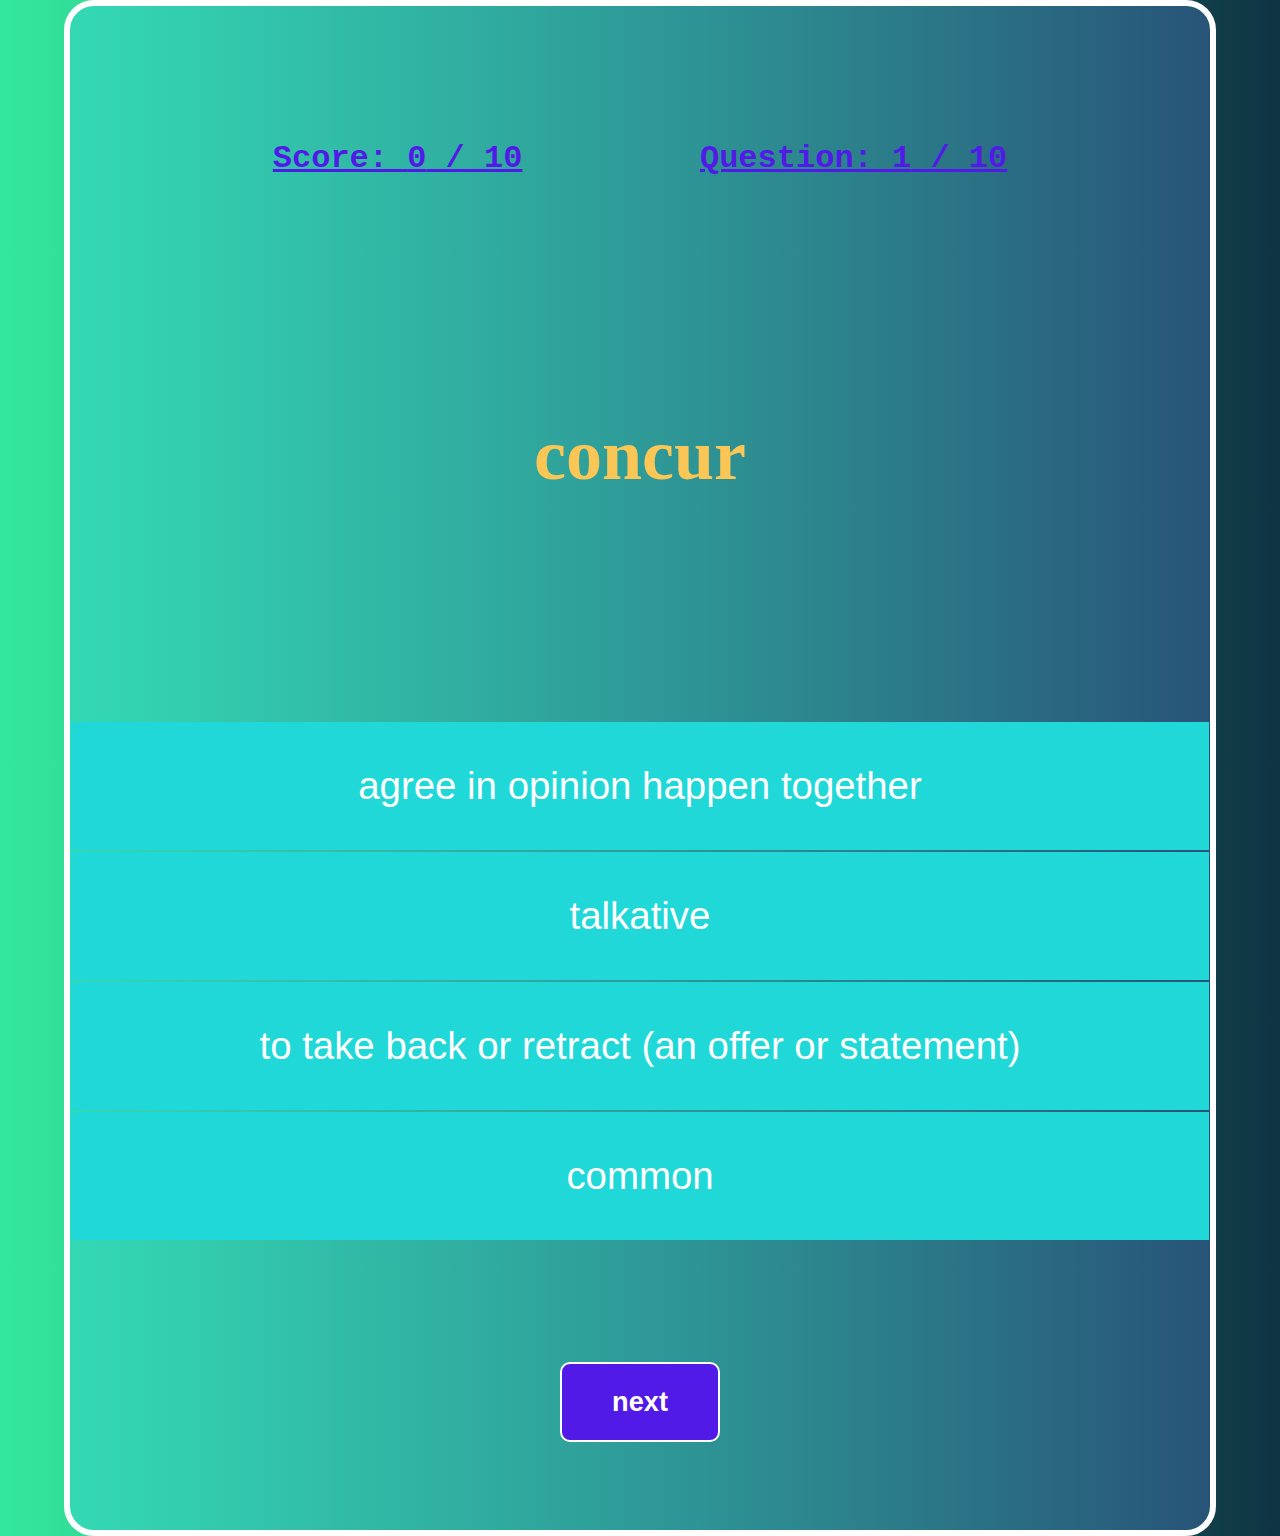
<file: index.html>
<!DOCTYPE html>
<html lang="en">
  <head>
    <meta charset="utf-8">
    <title>Cardwords</title>
    <link rel="stylesheet" media="all" href="stylesheet.css"/>
    </head>
    <body onload="NextQuestion(0)">
    <main>
        <!-- creating a modal for when quiz ends -->
        <div class="modal-container" id="score-modal">
          
            <div class="modal-content-container">
              
                <h1>Congratulations, Test Completed.</h1>
              
                <div class="grade-details">
                    <p>Attempts : 10</p>
                    <p>Wrong Answers : <span id="wrong-answers"></span></p>
                    <p>Right Answers : <span id="right-answers"></span></p>
                    <p>Grade : <span id="grade-percentage"></span>%</p>
                    <p ><span id="remarks"></span></p>
                </div>
              
                <div class="modal-button-container">
                    <button onclick="closeScoreModal()">Okay.</button>
                </div>
              
            </div>
        </div>

        <div class="game-quiz-container">
          
            <div class="game-details-container">
                <h1><u>Score: <span id="player-score"></span> / 10</u></h1>
                <h1><u>Question: <span id="question-number"></span> / 10</u></h1>
            </div>

            <div class="game-question-container">
                <h1 id="display-question"></h1>
            </div>

            <div class="game-options-container">
              
               <div class="modal-container" id="option-modal">
                 
                    <div class="modal-content-container">
                         <h1>Please Pick An Option</h1>
                      
                         <div class="modal-button-container">
                            <button onclick="closeOptionModal()">Okay.</button>
                        </div>
                      
                    </div>
                 
               </div>
              
                <span>
                    <input type="radio" id="option-one" name="option" class="radio" value="optionA" />
                    <label for="option-one" class="option" id="option-one-label"></label>
                </span>
              

                <span>
                    <input type="radio" id="option-two" name="option" class="radio" value="optionB" />
                    <label for="option-two" class="option" id="option-two-label"></label>
                </span>
              

                <span>
                    <input type="radio" id="option-three" name="option" class="radio" value="optionC" />
                    <label for="option-three" class="option" id="option-three-label"></label>
                </span>
              

                <span>
                    <input type="radio" id="option-four" name="option" class="radio" value="optionD" />
                    <label for="option-four" class="option" id="option-four-label"></label>
                </span>


            </div>

            <div class="next-button-container">
                <button onclick="handleNextQuestion()">next</button>
            </div>

        </div>
    </main>
    <script src="jsquiz.js"></script>
</body>
</html>
</file>
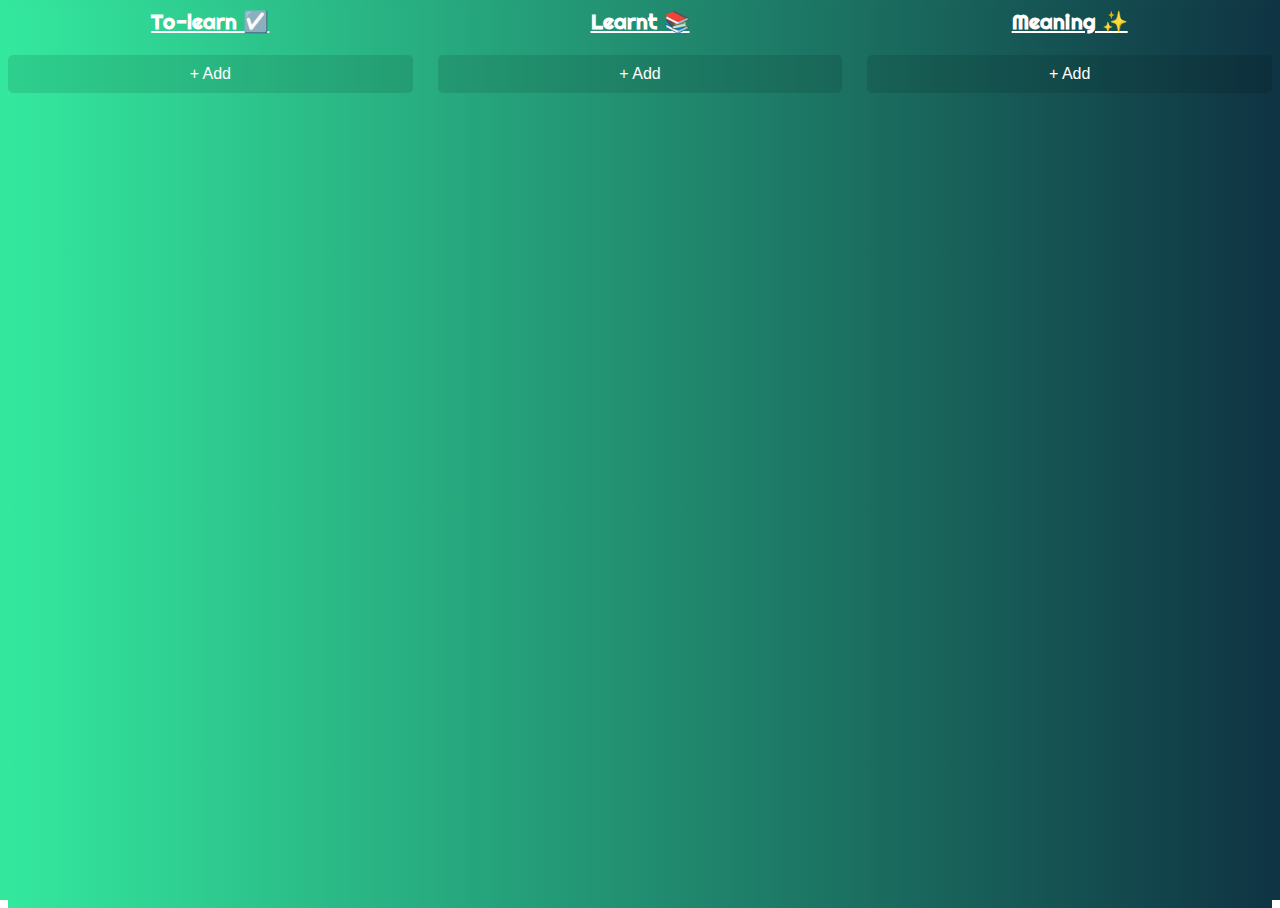
<file: practise-words/index.html>
<!DOCTYPE html>
<html lang="en">
<head>
	<meta charset="UTF-8">
	<meta http-equiv="X-UA-Compatible" content="IE=edge">
	<meta name="viewport" content="width=device-width, initial-scale=1.0">
	<title>Practise Words</title>
	<link rel="stylesheet" href="css/main.css">
<link rel="preconnect" href="https://fonts.googleapis.com">
<link rel="preconnect" href="https://fonts.gstatic.com" crossorigin>
<link href="https://fonts.googleapis.com/css2?family=Righteous&display=swap" rel="stylesheet">
</head>
<body>
	<div class="kanban">
		<!-- <div class="kanban__column">
			<div class="kanban__column-title">Not Started</div>
			<div class="kanban__items">
				<div contenteditable class="kanban__item-input">Wash the dishes</div>
				<div class="kanban__dropzone"></div>
			</div>
			<button class="kanban__add-item" type="button">+ Add</button>
		</div> -->
	</div>
	<script src="js/main.js" type="module"></script>
</body>
</html>
</file>
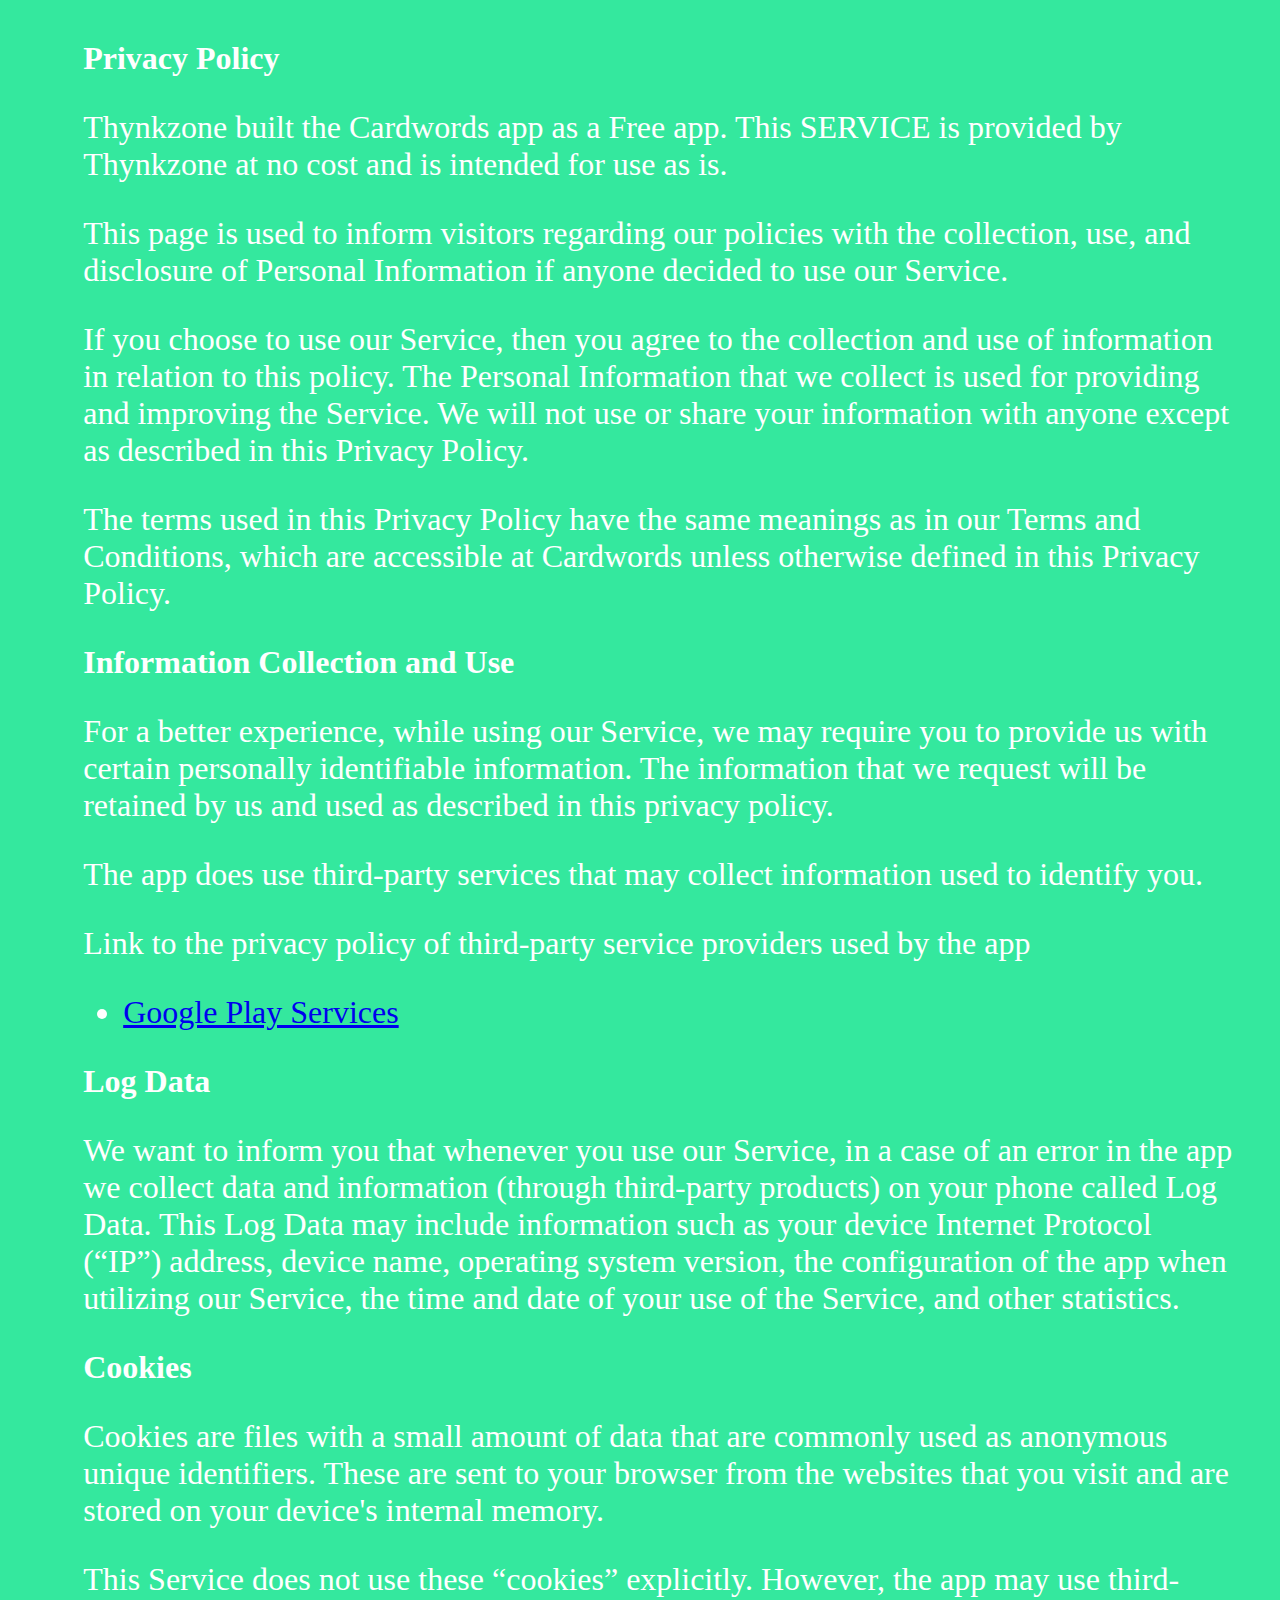
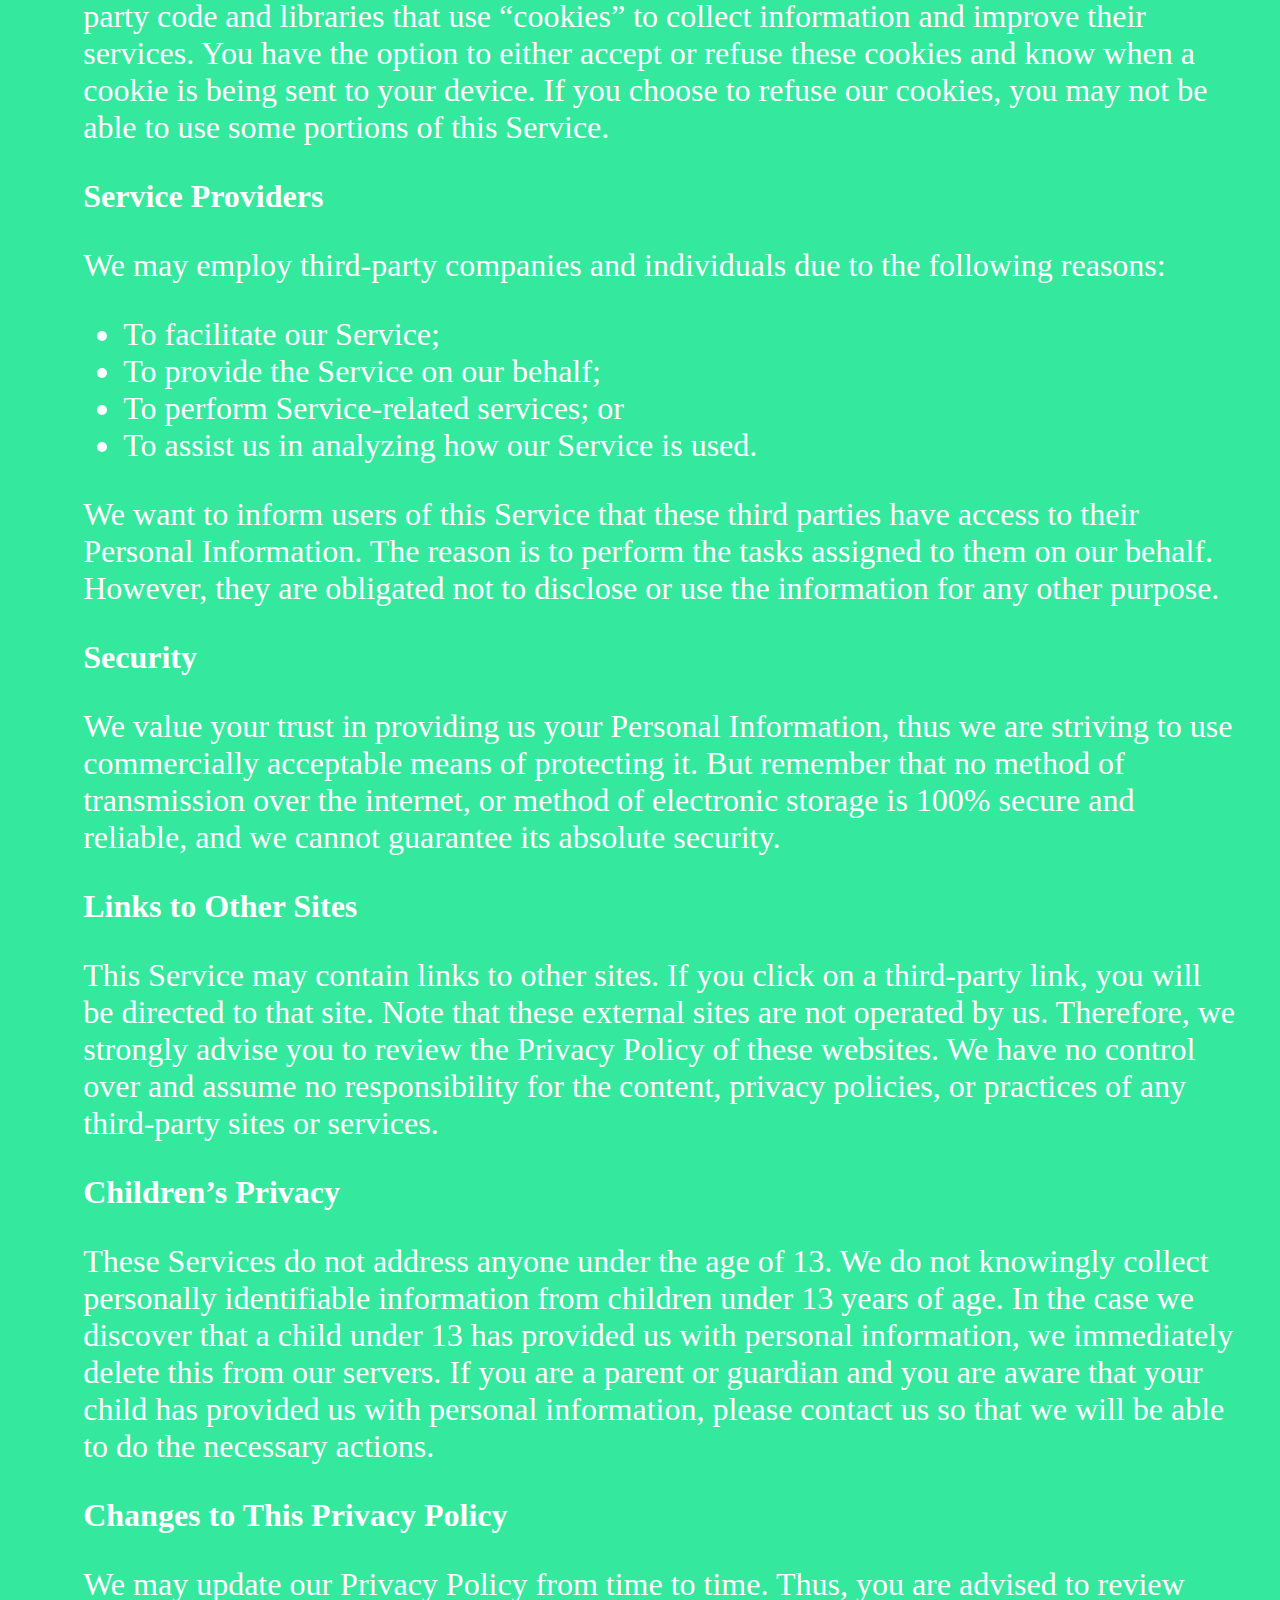
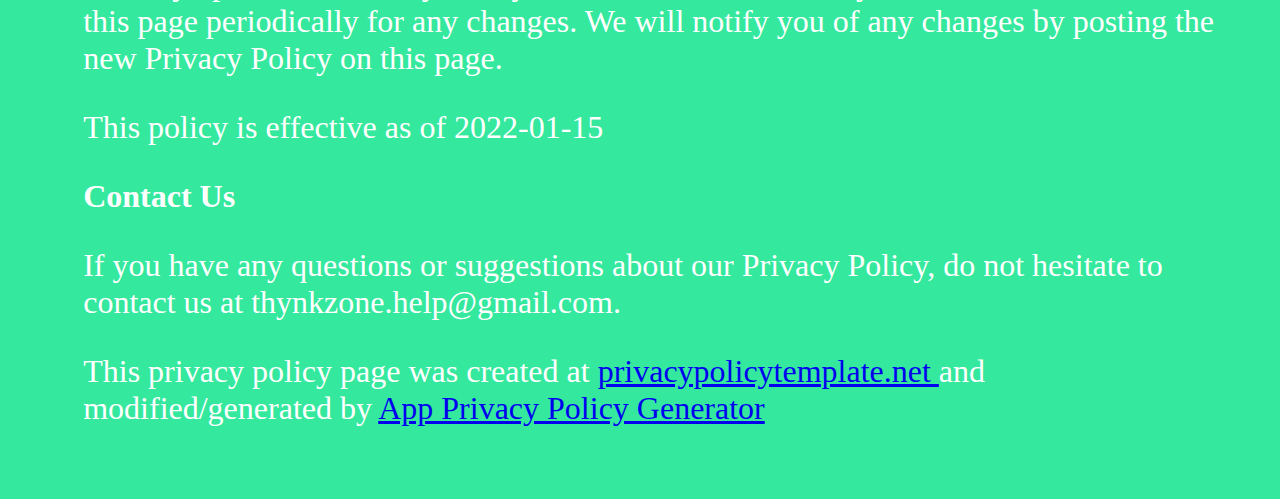
<file: privacy-policy/index.html>
<!DOCTYPE html>
    <html>
    <head>
      <meta charset='utf-8'>
      <meta name='viewport' content='width=device-width'>
      <title>Privacy Policy</title>
      <style> body { font-family: 'Helvetica Neue', Helvetica, Arial, sans-serif; padding:1em; background-color: #34e89e; font-family: serif; font-size: 2rem; color: white; margin-left: 4%; width: 90%;} </style>
    </head>
    <body>
    <strong>Privacy Policy</strong> <p>
                  Thynkzone built the Cardwords app as
                  a Free app. This SERVICE is provided by
                  Thynkzone at no cost and is intended for use as
                  is.
                </p> <p>
                  This page is used to inform visitors regarding our
                  policies with the collection, use, and disclosure of Personal
                  Information if anyone decided to use our Service.
                </p> <p>
                  If you choose to use our Service, then you agree to
                  the collection and use of information in relation to this
                  policy. The Personal Information that we collect is
                  used for providing and improving the Service. We will not use or share your information with
                  anyone except as described in this Privacy Policy.
                </p> <p>
                  The terms used in this Privacy Policy have the same meanings
                  as in our Terms and Conditions, which are accessible at
                  Cardwords unless otherwise defined in this Privacy Policy.
                </p> <p><strong>Information Collection and Use</strong></p> <p>
                  For a better experience, while using our Service, we
                  may require you to provide us with certain personally
                  identifiable information. The information that
                  we request will be retained by us and used as described in this privacy policy.
                </p> <div><p>
                    The app does use third-party services that may collect
                    information used to identify you.
                  </p> <p>
                    Link to the privacy policy of third-party service providers used
                    by the app
                  </p> <ul><li><a href="https://www.google.com/policies/privacy/" target="_blank" rel="noopener noreferrer">Google Play Services</a></li><!----><!----><!----><!----><!----><!----><!----><!----><!----><!----><!----><!----><!----><!----><!----><!----><!----><!----><!----><!----><!----><!----><!----><!----><!----><!----><!----></ul></div> <p><strong>Log Data</strong></p> <p>
                  We want to inform you that whenever you
                  use our Service, in a case of an error in the app
                  we collect data and information (through third-party
                  products) on your phone called Log Data. This Log Data may
                  include information such as your device Internet Protocol
                  (“IP”) address, device name, operating system version, the
                  configuration of the app when utilizing our Service,
                  the time and date of your use of the Service, and other
                  statistics.
                </p> <p><strong>Cookies</strong></p> <p>
                  Cookies are files with a small amount of data that are
                  commonly used as anonymous unique identifiers. These are sent
                  to your browser from the websites that you visit and are
                  stored on your device's internal memory.
                </p> <p>
                  This Service does not use these “cookies” explicitly. However,
                  the app may use third-party code and libraries that use
                  “cookies” to collect information and improve their services.
                  You have the option to either accept or refuse these cookies
                  and know when a cookie is being sent to your device. If you
                  choose to refuse our cookies, you may not be able to use some
                  portions of this Service.
                </p> <p><strong>Service Providers</strong></p> <p>
                  We may employ third-party companies and
                  individuals due to the following reasons:
                </p> <ul><li>To facilitate our Service;</li> <li>To provide the Service on our behalf;</li> <li>To perform Service-related services; or</li> <li>To assist us in analyzing how our Service is used.</li></ul> <p>
                  We want to inform users of this Service
                  that these third parties have access to their Personal
                  Information. The reason is to perform the tasks assigned to
                  them on our behalf. However, they are obligated not to
                  disclose or use the information for any other purpose.
                </p> <p><strong>Security</strong></p> <p>
                  We value your trust in providing us your
                  Personal Information, thus we are striving to use commercially
                  acceptable means of protecting it. But remember that no method
                  of transmission over the internet, or method of electronic
                  storage is 100% secure and reliable, and we cannot
                  guarantee its absolute security.
                </p> <p><strong>Links to Other Sites</strong></p> <p>
                  This Service may contain links to other sites. If you click on
                  a third-party link, you will be directed to that site. Note
                  that these external sites are not operated by us.
                  Therefore, we strongly advise you to review the
                  Privacy Policy of these websites. We have
                  no control over and assume no responsibility for the content,
                  privacy policies, or practices of any third-party sites or
                  services.
                </p> <p><strong>Children’s Privacy</strong></p> <div><p>
                    These Services do not address anyone under the age of 13.
                    We do not knowingly collect personally
                    identifiable information from children under 13 years of age. In the case
                    we discover that a child under 13 has provided
                    us with personal information, we immediately
                    delete this from our servers. If you are a parent or guardian
                    and you are aware that your child has provided us with
                    personal information, please contact us so that
                    we will be able to do the necessary actions.
                  </p></div> <!----> <p><strong>Changes to This Privacy Policy</strong></p> <p>
                  We may update our Privacy Policy from
                  time to time. Thus, you are advised to review this page
                  periodically for any changes. We will
                  notify you of any changes by posting the new Privacy Policy on
                  this page.
                </p> <p>This policy is effective as of 2022-01-15</p> <p><strong>Contact Us</strong></p> <p>
                  If you have any questions or suggestions about our
                  Privacy Policy, do not hesitate to contact us at thynkzone.help@gmail.com.
                </p> <p>This privacy policy page was created at <a href="https://privacypolicytemplate.net" target="_blank" rel="noopener noreferrer">privacypolicytemplate.net </a>and modified/generated by <a href="https://app-privacy-policy-generator.nisrulz.com/" target="_blank" rel="noopener noreferrer">App Privacy Policy Generator</a></p>
    </body>
    </html>
</file>
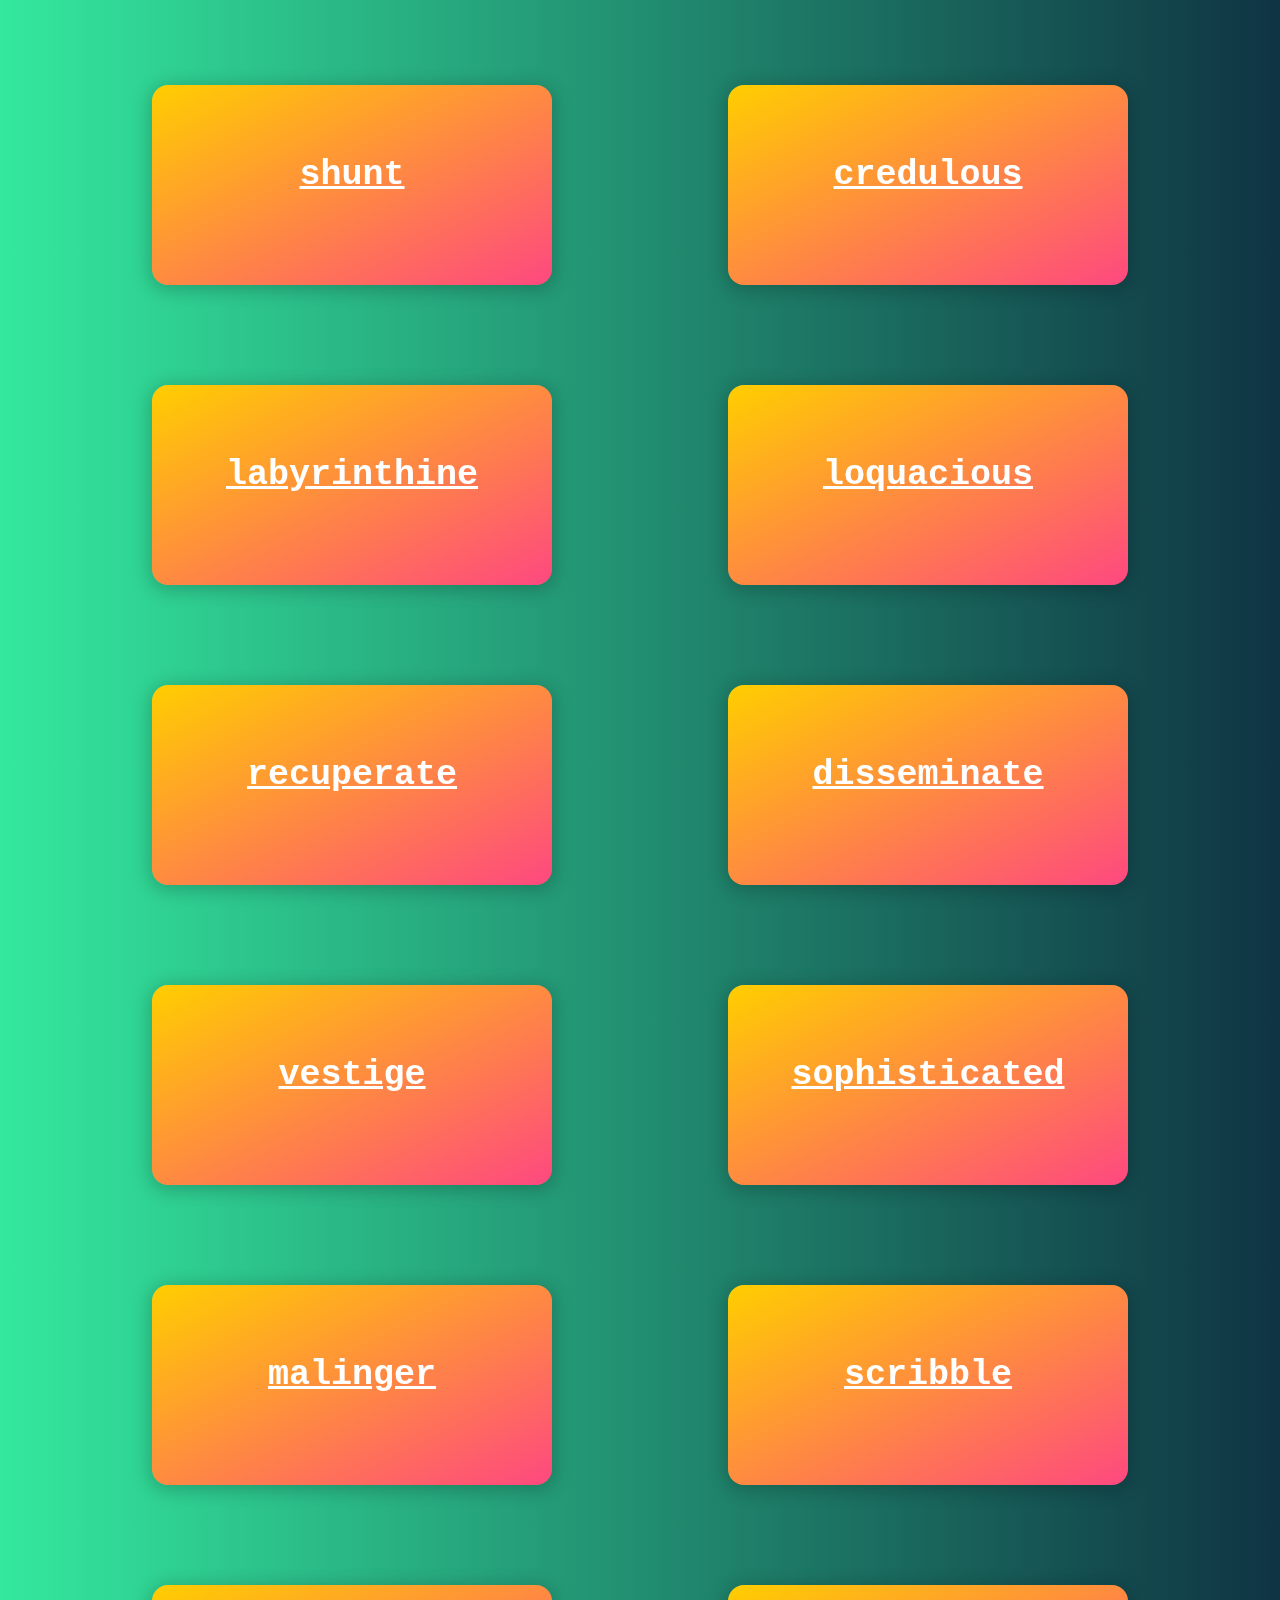
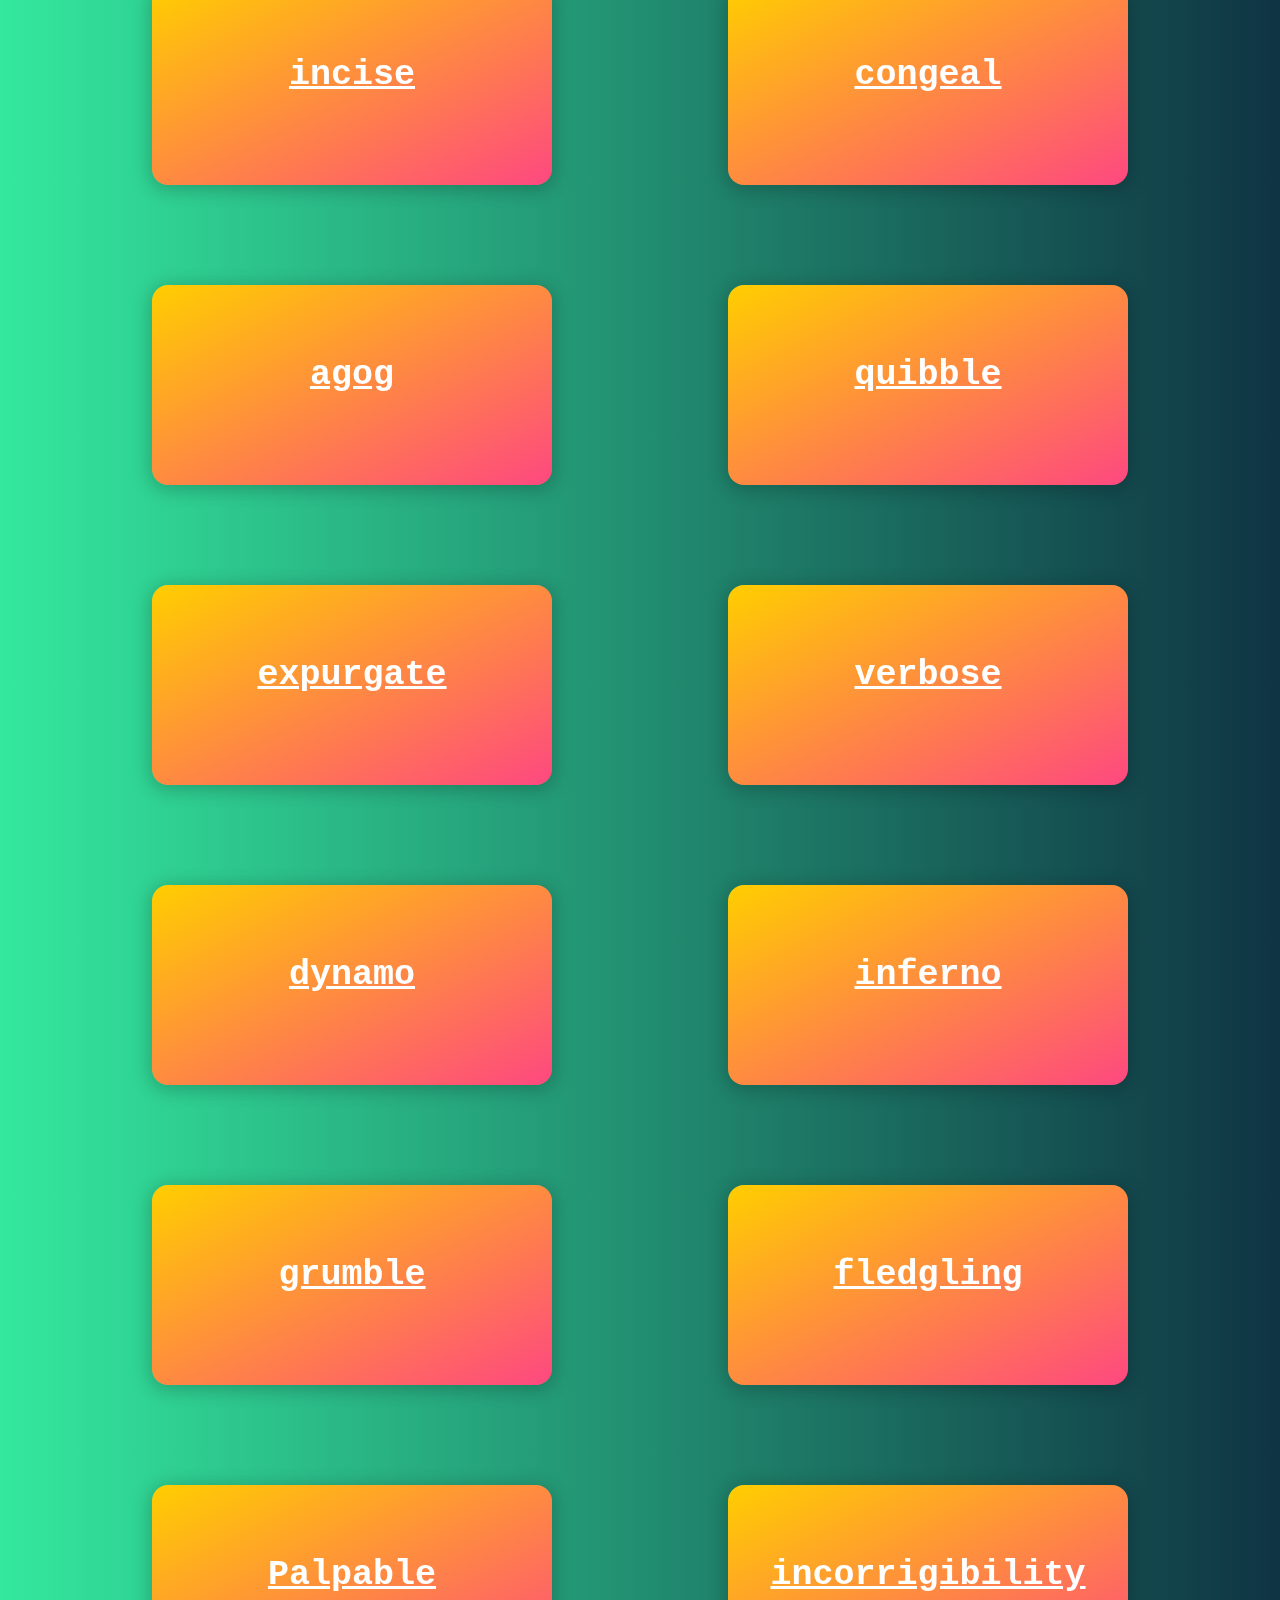
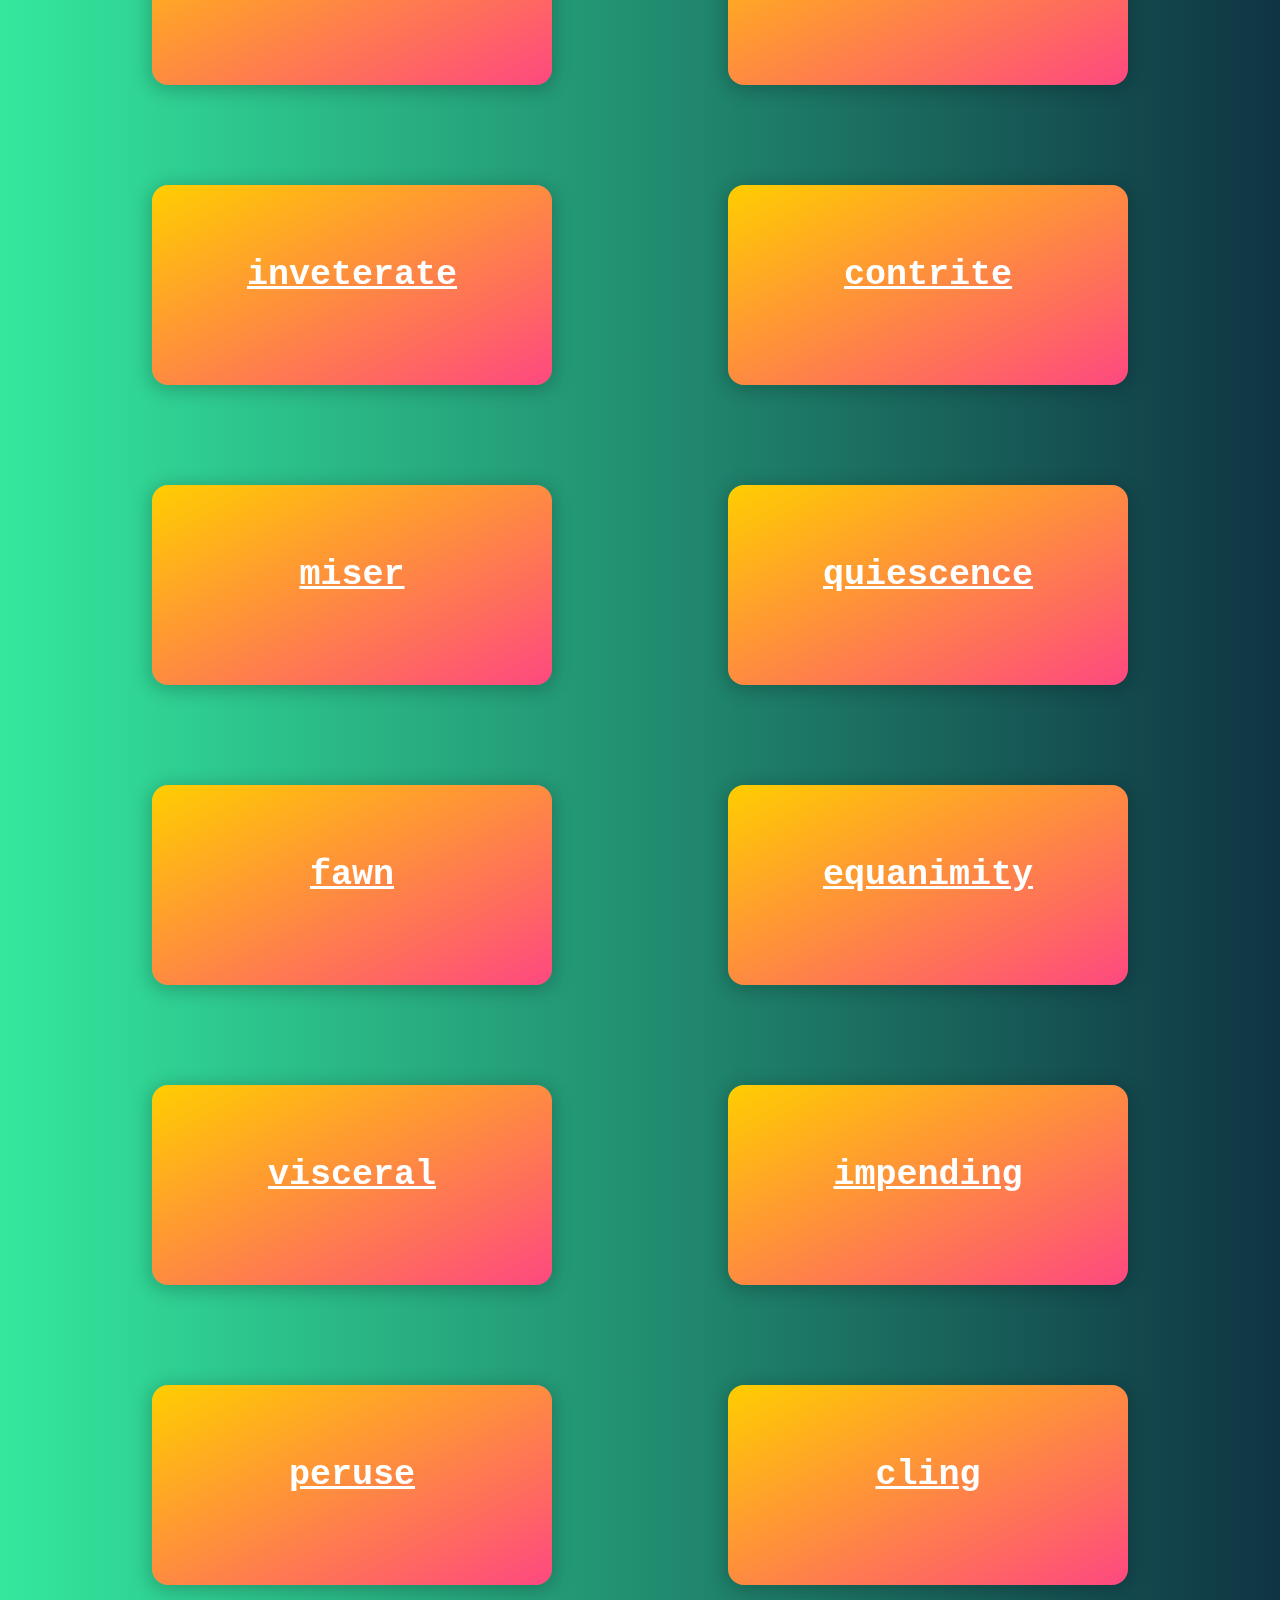
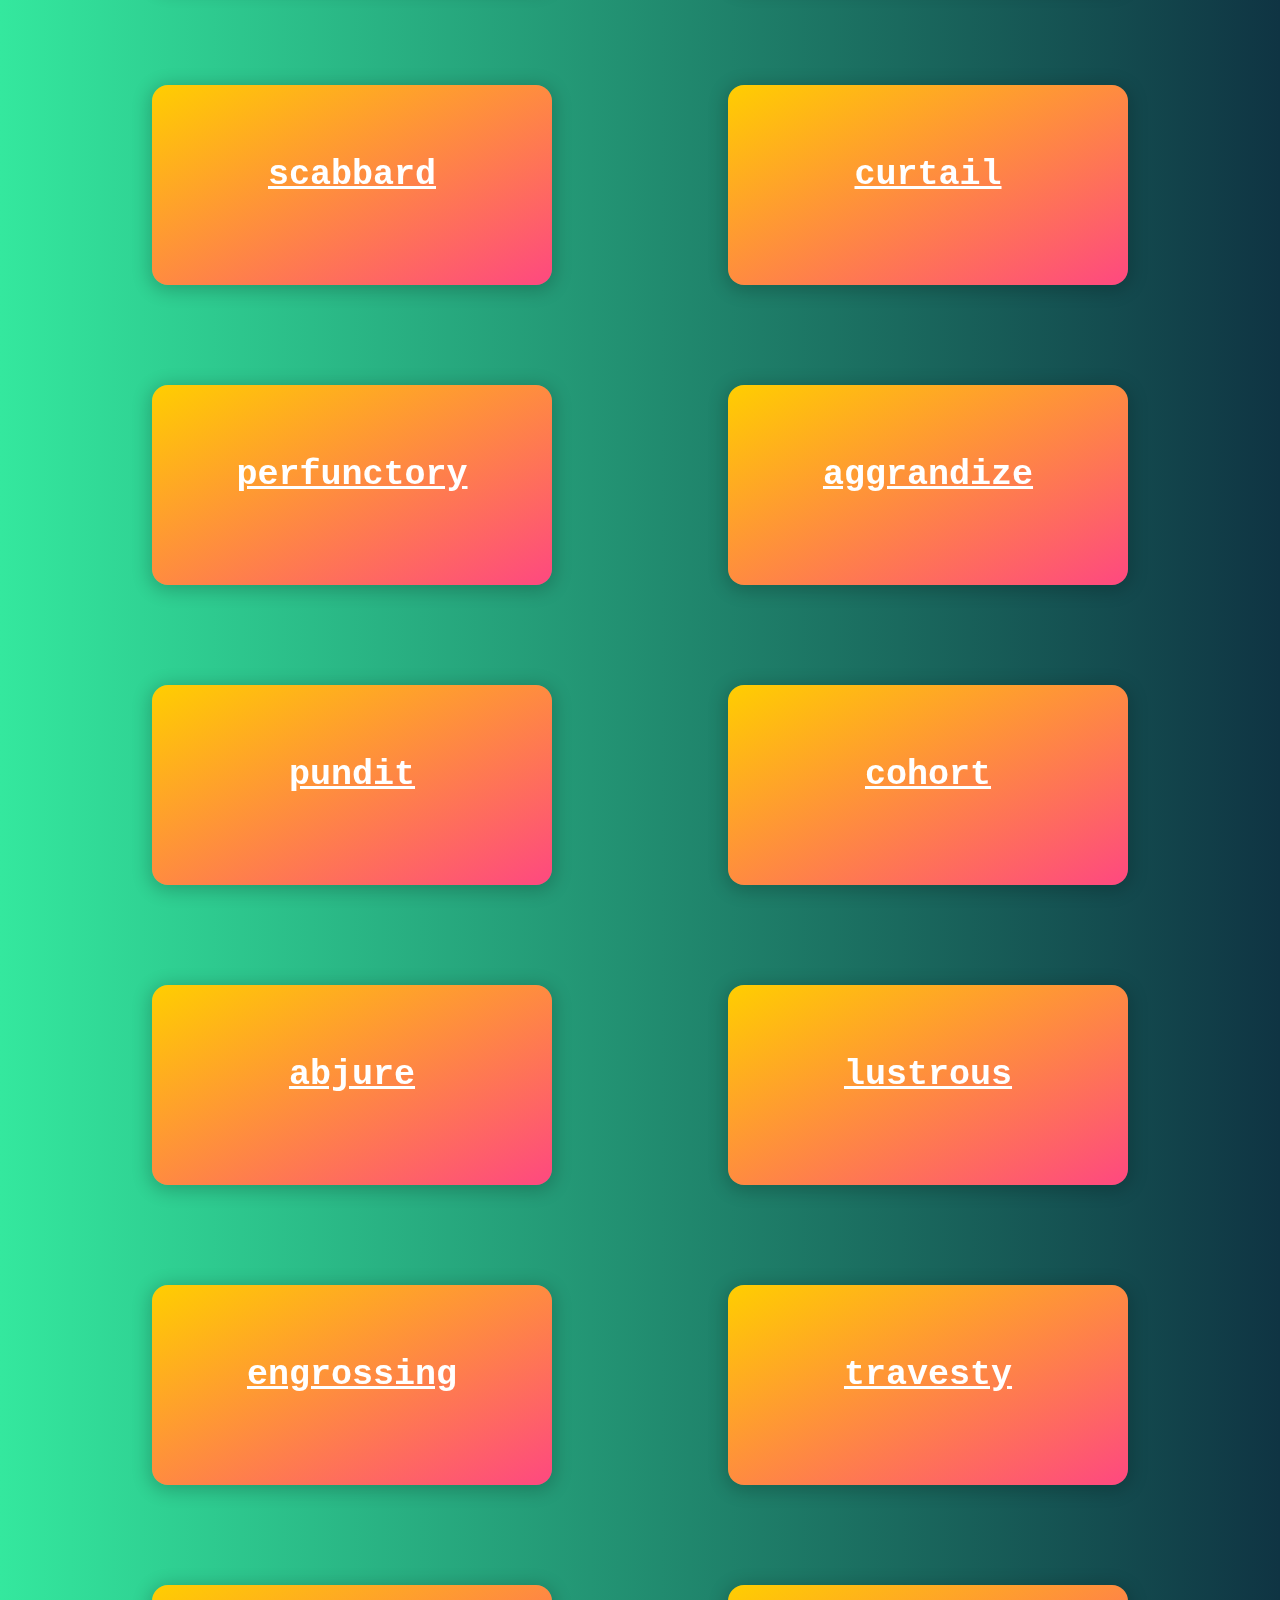
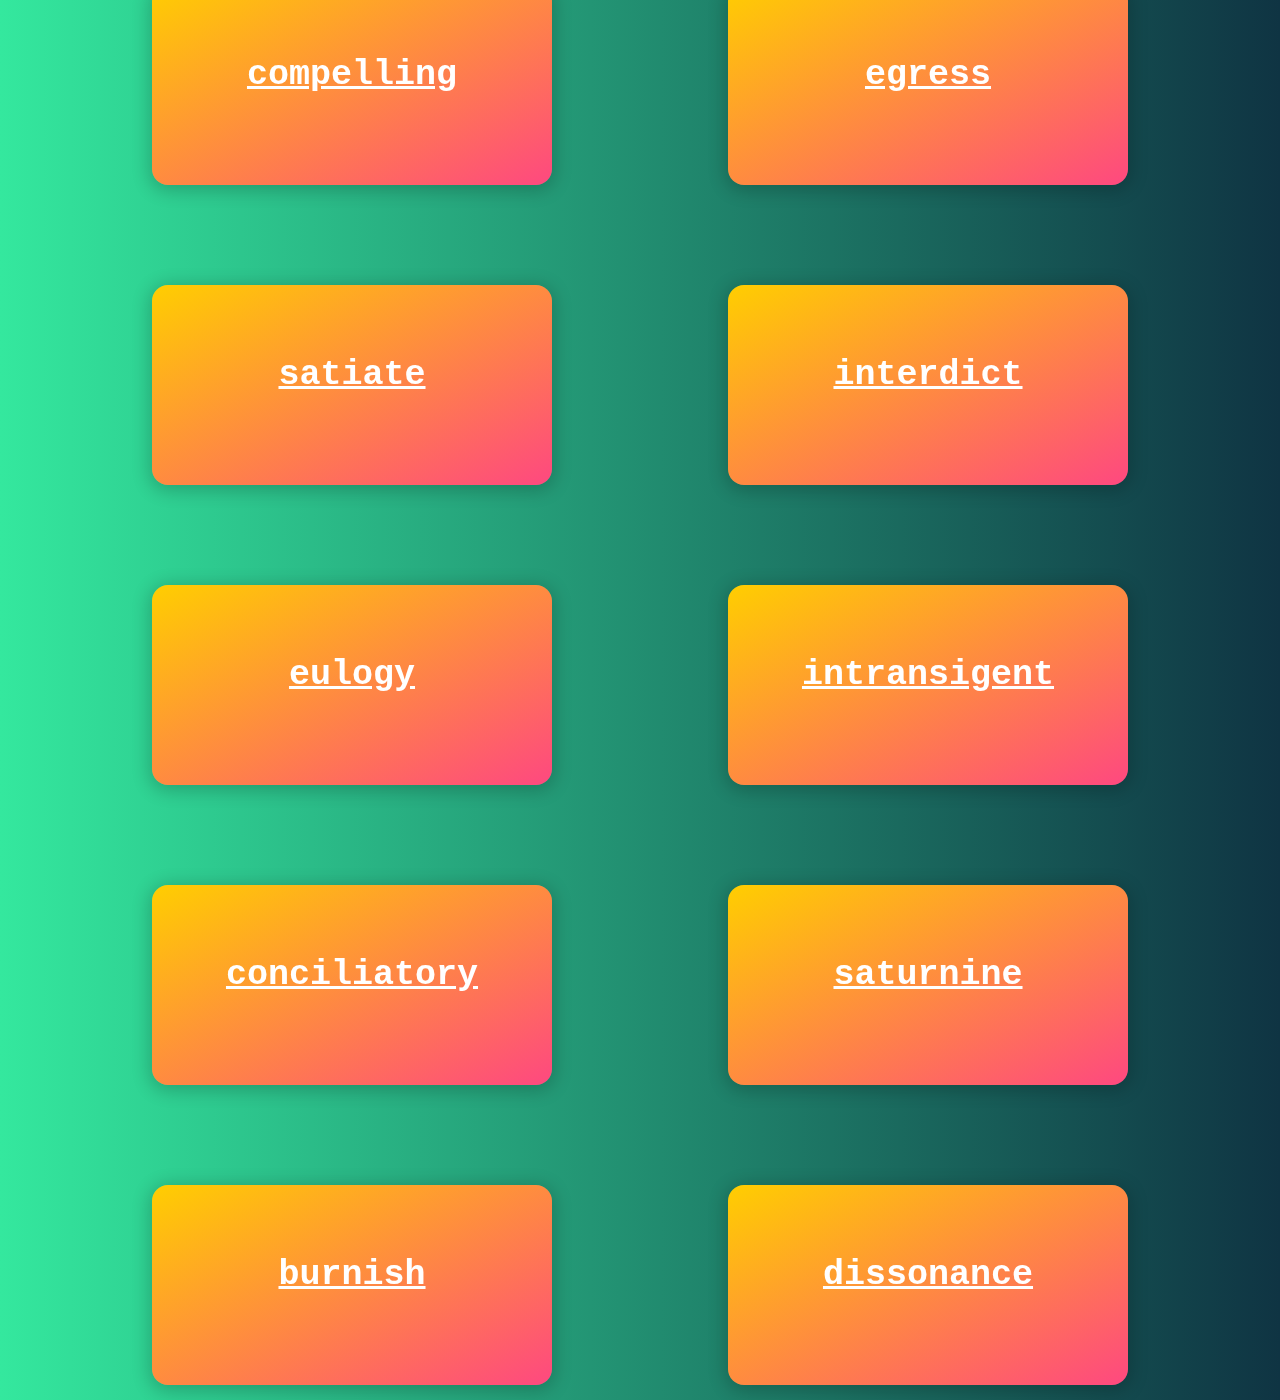
<file: vocab-builder/index.html>
<!DOCTYPE html>
<html>
  <head>
    <title>Vocabulary Builder</title>
    <meta charset="UTF-8" />
    <link rel="stylesheet" href="main.css" />
  </head>

  <body>

    <main>
      <div>
        <div class="all-elephant-cards"></div>
      </div>
    </main>

    <script src="main.js"></script>
  </body>
</html>
</file>
<file: stylesheet.css>
*{
    margin: 0;
    padding: 0;
    box-sizing: border-box;
}
  
html, body{
    height: 100%;
}


body{
    font-family: serif;
}

main{
    width: 100%;
    min-height: 100vh;
    display: flex;
    flex-direction: column;
    justify-content: center;
    align-items: center;
    background-image: linear-gradient(to right, #34e89e, #0f3443);
    background-repeat: no-repeat;
    background-size: cover;
    background-position: center;
}

.game-quiz-container{
    width: 90%;
    height: 96rem;
    background-image: linear-gradient(to right, rgba(54, 209, 220, 0.4), rgba(91, 134, 229, 0.3));
    display: flex;
    flex-direction: column;
    align-items: center;
    justify-content: space-around;
    border-radius: 30px;
    border: 6px solid white;
}

.game-details-container{
    width: 80%;
    height: 4rem;
    display: flex;
    justify-content: space-around;
    align-items: center;
}

.game-details-container h1{
    font-size: 2rem;
    font-family: 'Courier New', Courier, monospace;
    color:rgb(81, 26, 231);
}

.game-question-container{
    width: 80%;
    height: 3rem;
    display: flex;
    align-items: center;
    justify-content: center;
    border-radius: 25px;
    position: relative;
}

.game-question-container h1{
    font-size: 4.5rem;
    text-align: center;
    padding: 3px;
    color: rgb(250, 198, 86);
    font-weight: bold;
}

.game-question-container h1:after {
    position: absolute;
    content: '';
    bottom: -8px;
    left: 0px;
    height: 2px;
    width: 0%;
    background-color: rgb(0, 255, 234);
    animation: underline 2s ease-in-out 2s infinite; /* remove infinite if you want only once */
  }
  @keyframes underline {
    to {
      width: 100%;
    }
}

.game-options-container{
    width: 100%;
    height: 25rem;
    display: flex;
    flex-wrap: wrap;
    align-items: center;
    justify-content: space-around;
}

.game-options-container span{
    width: 100%;
    height: 8rem;
    margin: 1px;
    background: rgb(32, 216, 216);
    overflow: hidden;
    text-align: center;
}

span label{
    width: 100%;
    height: 100%;
    display: flex;
    align-items: center;
    justify-content: center;
    cursor: pointer;
    transition: transform 0.3s;
    font-size: 2.4rem;
    font-family: Tahoma, sans-serif;
    font-weight: 400;
    color: rgb(255, 255, 255);
    background: linear-gradient(to left, rgb(32, 216, 216) 50%, lightblue 50%) right;
    background-size: 200%;
    transition: .5s ease-out;
}

span label:hover{
    color: rgb(11, 68, 78);
    background-position: left;
}

input[type="radio"] {
    position: relative;
    display: none;
}


input[type=radio]:checked ~ .option {
	background: paleturquoise;
    color: rgb(11, 68, 78);
}

.next-button-container{
    width: 50%;
    height: 3rem;
    display: flex;
    justify-content: center;
}
.next-button-container button{
    width: 10rem;
    height: 5rem;
    background-color: rgb(81, 26, 231);
    font-family: Arial, Helvetica, sans-serif;
    color:rgb(255, 255, 255);
    font-size: 1.7rem;
    font-weight: 600;
    border: 2px solid rgb(255, 255, 255);
    border-radius: 10px;
    cursor: pointer;
    outline: none;
}
.next-button-container button:hover{
    border-radius: 10px;
}

.modal-container{
    display: none;
    position: fixed;
    z-index: 1; 
    left: 0;
    top: 0;
    width: 100%; 
    height: 100%; 
    overflow: auto; 
    background-color: rgb(0,0,0); 
    background-color: rgba(0,0,0,0.4); 
    flex-direction: column;
    align-items: center;
    justify-content: center; 
    -webkit-animation: fadeIn 1.2s ease-in-out;
    animation: fadeIn 1.2s ease-in-out;
}

.modal-content-container{
    height: 70rem;
    width: 60rem;
    background-color: rgb(43, 42, 42);
    display: flex;
    flex-direction: column;
    align-items: center;
    justify-content: space-around;
    border-radius: 25px;
}

.modal-content-container h1{
    font-size: 3rem;
    height: 8rem;
    color: lightgray;
    text-align: center;
}

.grade-details{
    width: 35rem;
    height: 22rem;
    display: flex;
    flex-direction: column;
    align-items: center;
    justify-content: space-around;
}

.grade-details p{
    font-size: 1.8rem;
    color: white;
    text-align: center;
}

.modal-button-container{
    height: 6rem;
    width: 100%;
    display: flex;
    align-items: center;
    justify-content: center;
}

.modal-button-container button{
    width: 20rem;
    height: 6rem;
    background: none;
    outline: none;
    border: 1px solid rgb(252, 242, 241);
    color: white;
    font-size: 1.8rem;
    cursor: pointer;
    border-radius: 20px;
}
.modal-button-container button:hover{
    background-color: rgb(83, 82, 82);
}

@media(min-width : 300px) and (max-width : 350px){
    .game-quiz-container{
        width: 90%;
        height: 80vh;
     }
     .game-details-container h1{
        font-size: 0.8rem;
     }
 
     .game-question-container{
        height: 6rem;
     }
     .game-question-container h1{
       font-size: 0.9rem;
    }
 
    .game-options-container span{
        width: 90%;
        height: 2.5rem;
    }
    .game-options-container span label{
        font-size: 0.8rem;
    }
    .modal-content-container{
        width: 90%;
        height: 25rem;
    }
    
    .modal-content-container h1{
        font-size: 1.2rem;
    }
}

@media(min-width : 350px) and (max-width : 700px){
   .game-quiz-container{
       width: 90%;
       height: 80vh;
    }
    .game-details-container h1{
        font-size: 1rem;
    }

    .game-question-container{
        height: 8rem;
    }

    .game-question-container h1{
        font-size: 0.9rem;
     }

    .game-options-container span{
        width: 90%;
    }
    .modal-content-container{
        width: 90%;
        height: 25rem;
    }
    .modal-content-container h1{
        font-size: 1.2rem;
    }
}



@keyframes fadeIn {
    from {opacity: 0;}
    to {opacity:1 ;}
  }

  @-webkit-keyframes fadeIn {
    from {opacity: 0;}
    to {opacity: 1;}
  }
</file>
<file: practise-words/css/main.css>
html, body {
    height: 100%;
}

body {
	background-repeat: no-repeat;
  	background-size: cover;
	background-image: linear-gradient(to right, #34e89e, #0f3443);
}

.kanban {
	display: flex;
	min-height: 100% !important;
    height: 100%;
	width: 100%;
	background-image: linear-gradient(to right, #34e89e, #0f3443);
}

.kanban * {
	font-family: sans-serif;
}

.kanban__column {
	flex: 1;
}

.kanban__column:not(:last-child) {
	margin-right: 25px;
}

.kanban__column-title {
	margin-bottom: 10px;
	font-size: 1.3rem;
	font-weight: bold;
	user-select: none;
	font-family: 'Righteous', cursive;
	text-decoration: underline;
	text-align: center;
	color: rgb(255, 255, 255);
}

.kanban__item-input {
	padding: 10px 15px;
	box-sizing: border-box;
	background: white;
	border-radius: 5px;
	cursor: pointer;
}

.kanban__dropzone {
	height: 10px;
	transition: background 0.15s, height 0.15s;
}

.kanban__dropzone--active {
	height: 20px;
	background: rgba(0, 0, 0, 0.25);
}

.kanban__add-item {
	width: 100%;
	padding: 10px 0;
	font-size: 16px;
	color: white;
	background: rgba(0, 0, 0, 0.1);
	border: none;
	border-radius: 5px;
	cursor: pointer;
}
</file>
<file: vocab-builder/main.css>
:root {
  --primary: #FFCE00;
  --secondary: #FE4880;
  --dark: #212121;
  --light: #F3F3F3;
}

body {
  font-family: sans-serif;
  width: 90%;
  margin: 0 auto;
  background-image: linear-gradient(to right, #34e89e, #0f3443);
}

.card-text h3 {
  font-size: 16px;
}

.all-cards {
  display: flex;
  flex-wrap: wrap;
}

.all-elephant-cards {
  display: flex;
  flex-wrap: wrap;
}

.flipCard {
  -webkit-perspective: 800;
  -ms-perspective: 800;
  -moz-perspective: 800;
  -o-perspective: 800;
  perspective: 800;
   width: 400px;
   height: 200px;
   position: relative;
   margin: 50px auto;
}

.flipCard .card.flipped {
  transform:rotatey(-180deg);
  -ms-transform:rotatey(-180deg); /* IE 9 */
  -moz-transform:rotatey(-180deg); /* Firefox */
  -webkit-transform:rotatey(-180deg); /* Safari and Chrome */
  -o-transform:rotatey(-180deg); /* Opera */
}

.flipCard .card {
  width: 100%;
  height: 100%;
  -webkit-transform-style: preserve-3d;
  -webkit-transition: 0.5s;
  -moz-transform-style: preserve-3d;
  -moz-transition: 0.5s;
  -ms-transform-style: preserve-3d;
  -ms-transition: 0.5s;
  -o-transform-style: preserve-3d;
  -o-transition: 0.5s;
  transform-style: preserve-3d;
  transition: 0.5s;
}

.flipCard .card .side {
  width: 100%;
  height: 100%;
  padding: 10px;
  cursor: pointer;
  position: absolute;
  box-sizing: border-box;
  z-index: 2;
  backface-visibility: hidden;  /* W3C */
  -webkit-backface-visibility: hidden; /* Safari & Chrome */
  -moz-backface-visibility: hidden; /* Firefox */
  -ms-backface-visibility: hidden; /* Internet Explorer */
  -o-backface-visibility: hidden; /* Opera */
  box-shadow: 0 0 10px rgba(0,0,0,0.6);
  overflow: auto;
}

.flipCard .card .back {
  background: white;
  color: black;
  transform:rotatey(-180deg);
  -ms-transform:rotatey(-180deg); /* IE 9 */
  -moz-transform:rotatey(-180deg); /* Firefox */
  -webkit-transform:rotatey(-180deg); /* Safari and Chrome */
  -o-transform:rotatey(-180deg); /* Opera */
}

.flipCard .card .front {
  position: absolute;
  width: 100%;
  height: 100%;
  -webkit-backface-visibility: hidden;
  backface-visibility: hidden;
  overflow: hidden;
  border-radius: 16px;
  box-shadow: 0px 3px 18px 3px rgba(0, 0, 0, 0.2);
  background-image: linear-gradient(to bottom right, var(--primary), var(--secondary));
  align-items: center;
  justify-content: center;
  color: #FFF;
  font-family:monospace;
  font-size: 35px;
  font-weight: 900;
  text-align: center;
  text-decoration: underline;
  line-height: 160px;
}

.flipCard .card .back {
  background-color: #dbb2f9;
  border: 3px solid white;
  text-align: center;
  color: black;
  padding-top: 50px;
  font-family: Georgia;
  font-size: 1.5em;
  border-radius: 16px;
  box-shadow: 0px 3px 18px 3px rgba(0, 0, 0, 0.2);
  background-color: var(--light);
}
</file>
